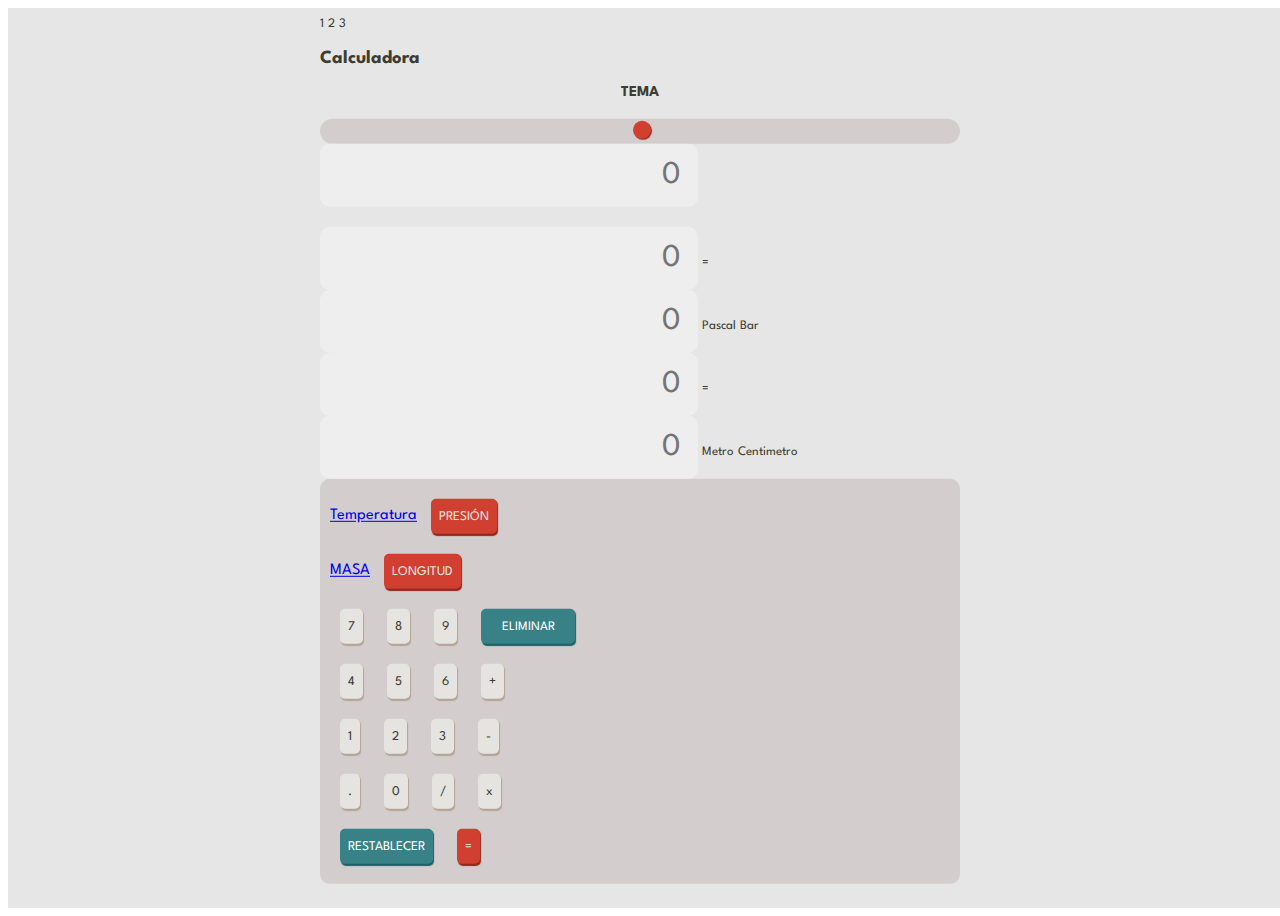
<file: index.html>
<!DOCTYPE html>
<html lang="pt-br">
<head>
    <!-- Basics Metas Configs -->
    <meta charset="UTF-8">
    <meta http-equiv="X-UA-Compatible" content="IE=edge">
    <meta name="viewport" content="width=device-width, initial-scale=1.0">

    <!-- Description for Google Searchs -->
    <meta 
        name="description"
        content="This Responsive Calculator is a portifolio project and challenge made by Frotntend Mentor"
    >

    <title>Calculadora</title>

    <!-- Favicon -->
    <link rel="shortcut icon" href="images/favicon-32x32.png" type="image/x-icon">

    <!-- Boosttap CSS link -->
    <link href="https://cdn.jsdelivr.net/npm/bootstrap@5.0.2/dist/css/bootstrap.min.css" rel="stylesheet" integrity="sha384-EVSTQN3/azprG1Anm3QDgpJLIm9Nao0Yz1ztcQTwFspd3yD65VohhpuuCOmLASjC" crossorigin="anonymous">

    <!-- Default style CSS -->
    <link rel="stylesheet" href="style.css">

</head>
<body>
    
    <div class="calc container-fluid">
        <div class="row calc-content justify-content-center w-100 mx-auto">
            <div class="col-12 col-md-8 col-lg-6 col-xl-4 ">

                <!-- Top of the Calculator -->
                <div class="container calc-top">

                    <!-- 3 themes options -->
                    <div class="row justify-content-end">
                        <span class="col-1">1</span>
                        <span class="col-1">2</span>
                        <span class="col-1">3</span>
                    </div>

                    <!-- Theme toggle options  -->
                    <div class="calc-top row">

                        <h3 class="col-6">Calculadora</h3>
                        <h4 class="col-3">Tema</h4>

                        <div class="col-3 toggle">
                            <div class="btn-group">
                                <input type="range" id="btnTheme" min="1" max="3" value="1" onchange="myFunction_set(this.value);">
                            </div>
                        </div>

                    </div>

                    <!-- Input to put the results  -->
                    <div class="calc-top-result row">
                        <input type="text" class="col-12" id="result" placeholder="0" disabled></input>
                    </div>
                    <div class="calc-top-result-converter converter row align-items-center d-none">
                        <input type="text" class="col-5" id="valueToConvert" placeholder="0" disabled></input>
                        <span class="col-2 text-center">=</span>
                        <input type="text" class="col-5" id="valueConverted" placeholder="0" disabled></input>
                        <span class="col-5 small-text text-center">Pascal</span>
                        <span class="col-2 small-text text-center"></span>
                        <span class="col-5 small-text text-center">Bar</span>
                    </div>
                    <div class="calc-top-result-converter converter longitud row align-items-center d-none">
                        <input type="text" class="col-5" id="valueToConvertLength" placeholder="0" disabled></input>
                        <span class="col-2 text-center">=</span>
                        <input type="text" class="col-5" id="valueConvertedLength" placeholder="0" disabled></input>
                        <span class="col-5 small-text text-center">Metro</span>
                        <span class="col-2 small-text text-center"></span>
                        <span class="col-5 small-text text-center">Centimetro</span>
                    </div>
                </div>

                <!-- Bottom of the Calculator -->
                <div class="calc-keys">
                   
                    <!-- All the Keys/Buttons for the Calculator Works -->
                    <!-- <button id="temp">Temperatura</button> -->
                    <!-- <a class="btn btn-primary" href="funciones/index.html">Temperatura</a> -->
                    <div class="container">
                        <div class="row">

                          
                            <a class="btn btn-primary" href="funciones/index.html">Temperatura</a>
                            <input class="col" type="button" value="PRESIÓN" id="function" onclick="convertPressure()">
                        </div>
                        <div class="row">
                            <a href="masa/masa.html" class="btn btn-primary">MASA</a>
                            <input class="col" type="button" value="LONGITUD" id="function" onclick="convertLength()">

                        </div>
                        <div class="row">
                            <input class="col" type="button" value="7" onclick="input('7')">
                            <input class="col" type="button" value="8" onclick="input('8')">
                            <input class="col" type="button" value="9" onclick="input('9')">
                            <input class="col" type="button" value="ELIMINAR" id="del" onclick="del()">
                        </div>
                        <div class="row">
                            <input class="col" type="button" value="4" onclick="input('4')">
                            <input class="col" type="button" value="5" onclick="input('5')">
                            <input class="col" type="button" value="6" onclick="input('6')">
                            <input class="col" type="button" value="+" onclick="input('+')">
                        </div>
                        <div class="row">
                            <input class="col" type="button" value="1" onclick="input('1')">
                            <input class="col" type="button" value="2" onclick="input('2')">
                            <input class="col" type="button" value="3" onclick="input('3')">
                            <input class="col" type="button" value="-" onclick="input('-')">
                        </div>
                        <div class="row">
                            <input class="col" type="button" value="." onclick="input('.')">
                            <input class="col" type="button" value="0" onclick="input('0')">
                            <input class="col" type="button" value="/" onclick="input('/')">
                            <input class="col" type="button" value="x" onclick="input('*')">
                        </div>
                        <div class="row">
                            <input class="col" type="button" value="RESTABLECER" id="reset" onclick="reset()">
                            <input class="col" type="button" value="=" id="equals" onclick="calc()">
                        </div>
                    </div>

                </div>

            </div>
        </div>
    </div>

    <!-- Link Boostrap JS  -->
    <script src="https://cdn.jsdelivr.net/npm/bootstrap@5.0.2/dist/js/bootstrap.bundle.min.js" integrity="sha384-MrcW6ZMFYlzcLA8Nl+NtUVF0sA7MsXsP1UyJoMp4YLEuNSfAP+JcXn/tWtIaxVXM" crossorigin="anonymous"></script>

    <!-- Link Script Js -->
    <script src="script.js"></script>
    <script src="Longitud.js"></script>
    <script src="presion.js"></script>
</body>
</html>
</file>
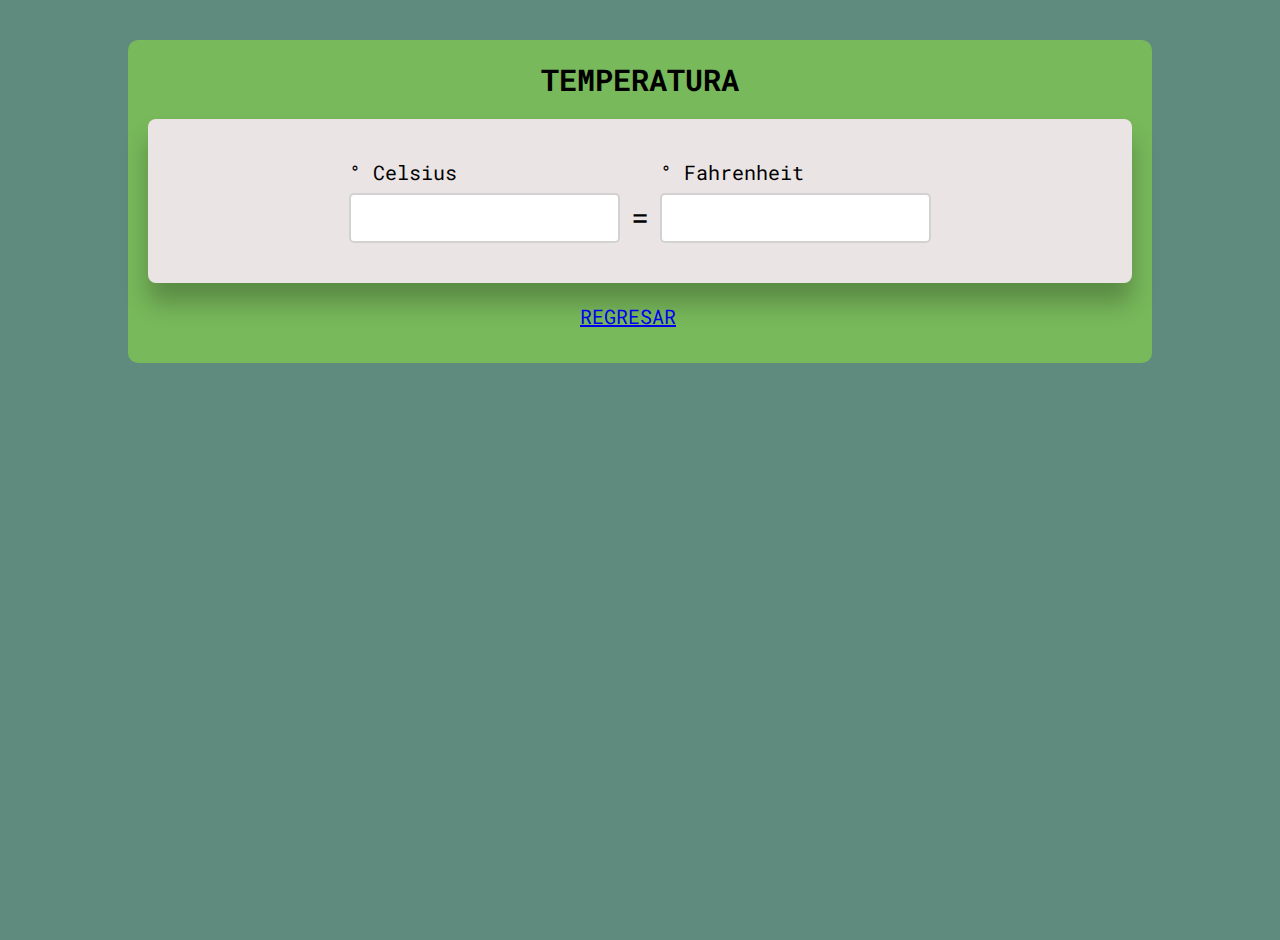
<file: funciones/index.html>
<!DOCTYPE html>
<html lang="es">
  <head>
    <meta charset="UTF-8" />
    <meta http-equiv="X-UA-Compatible" content="IE=edge" />
    <meta name="viewport" content="width=device-width, initial-scale=1.0" />
    <title>Conversion</title>
    <link rel="stylesheet" href="temperatura.css" />

    <link
      href="https://cdn.jsdelivr.net/npm/bootstrap@5.0.2/dist/css/bootstrap.min.css"
      rel="stylesheet"
      integrity="sha384-EVSTQN3/azprG1Anm3QDgpJLIm9Nao0Yz1ztcQTwFspd3yD65VohhpuuCOmLASjC"
      crossorigin="anonymous"
    />
  </head>
  <body>  
    <section class="section1">
        
        <h2 class="titulo">TEMPERATURA</h2>
     
      <div class="container">
        <div class="cf">
          <label for="celsius">° Celsius</label>
          <input type="number" id="celsius" />
        </div>

        <div class="eq">=</div>

        <div class="cf">
          <label for="fahrenheit">° Fahrenheit</label>
          <input type="number" id="fahrenheit" />
        </div>
      </div>
      <div class="btn-conten">
        <a class="btn btn-danger" href="../index.html">REGRESAR</a>
      </div>
    </section>

    <a href="#" class="to-top">
      <i class="fas fa-chevron-up"></i>
    </a>
    <script src="script.js"></script>
  </body>
</html>
</file>
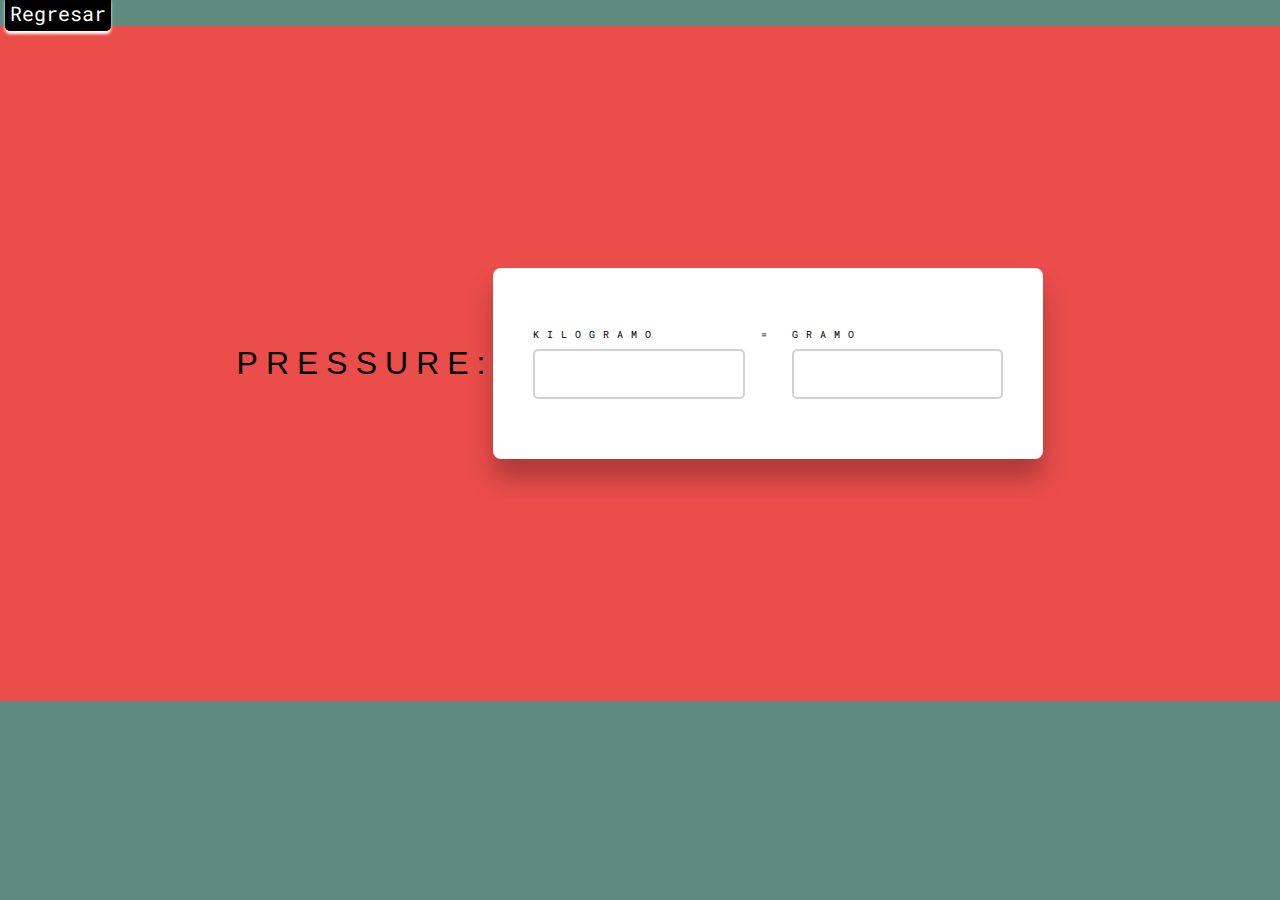
<file: masa/masa.html>
<!DOCTYPE html>
<html lang="es">
<head>
    <meta charset="UTF-8">
    <meta http-equiv="X-UA-Compatible" content="IE=edge">
    <meta name="viewport" content="width=device-width, initial-scale=1.0">
    <title>Conversion</title>
    <link rel="stylesheet" href="styles.css"/>

    <style>
        #img{
      
            display: none;
        }
    </style>

</head>
<body>

  
    <!-- <button type="button" id="boton" onclick="mostrar();">FUNCIONES</button> -->
    
    

     <a href="../index.html" class="btn-atras">Regresar</a>

    <section class="section2">PRESSURE: 
    <div class="container1">

        <div class="kg">
            <label for="kilos">kilogramo</label>
            <input type="number" id="kilos"/>
        </div>

        <div class="eq"> = </div>

        <div class="kg">
            <label for="gramos">Gramo</label>
            <input type="number" id="gramos"/>
        </div>
    </div>
</section>



</div>
  
<script>
    function mostrar(){
        document.getElementById('img').style.display = 'block';
                    
    }

    function ocultar(){
        document.getElementById('img').style.display = 'none';
    }
</script>

    <a href="#" class="to-top">
      <i class="fas fa-chevron-up"></i>
    </a>
    <script src="script.js"></script>
</body>
</html>
</file>
<file: style.css>
/* Importing Font */
@import url('https://fonts.googleapis.com/css2?family=Spartan:wght@700&display=swap');

/* Font settings */
*{
    font-family: 'Spartan', sans-serif;
}

/* Cores */
:root{
    --background          : #3a4764;
    --background-dark     : #232c43;
    --background-very-dark: #182034;


    --key-color-top       : #ffffff;
    --key-color-bottom    : #3a4764;
    --key-background      : #eae3dc;
    --key-background-dark : #dfd9d2;
    --key-shadow          : #b4a597;

    --key-blue-background : #637097;
    --key-blue-shadow     : #404e72;

    --key-red-background  : #d03f2f;
    --key-red-shadow      : #93261a;

    --transition: 1s;
}

/* Background settings */
.calc{
    background-color: var(--background);
    width: 100vw;
    height: 100vh;
    transition: var(--transition);
}
.calc-content{  
    position: absolute;
    top: 50%;
    left: 50%;
    transform: translate(-50%, -50%);
}

/* Top of the calculator */
.calc-top h3{
    color: var(--key-color-top);
    transition: var(--transition);
}

.calc-top h4{
    color: var(--key-color-top);
    text-transform: uppercase;
    font-size: 15px;
    text-align: center;
    margin-top: 5px;
    transition: var(--transition);
}
.calc-top span{
    color: var(--key-color-top);
    font-size: 13px;
    transition: var(--transition);
}
.calc-top-result input{
    background-color: var(--background-very-dark); 
    color: var(--key-color-top);
    border: none;
    margin-bottom: 20px;
    text-align: right;
    padding: 17px;
    font-size: 32px;
    border-radius: 10px;
    transition: var(--transition);
}
.calc-top-result-converter input{
    background-color: var(--background-very-dark); 
    color: var(--key-color-top);
    border: none;
    text-align: right;
    padding: 17px;
    font-size: 32px;
    border-radius: 10px;
    transition: var(--transition);
}

/* Keys or Bottons */
.calc-keys{
    background-color: var(--background-dark);
    border-radius: 10px;
    padding: 10px;
    transition: var(--transition);
}
.calc-keys input{
    background-color: var(--key-background);
    color: var(--key-color-bottom);
    border: 2px solid var(--key-background);
    border-radius: 5px;
    box-shadow: 1px 1.5px 1px var(--key-shadow);
    margin: 10px;
    height: 35px;
    transition: var(--transition);
}
#reset, #del{
    background-color: var(--key-blue-background);
    color: #FFF;
    box-shadow: 1px 1.5px 1px var(--key-blue-shadow);
    border: 2px solid var(--key-blue-background);
    transition: var(--transition);
}
#del{
    font-size: 13px;
    padding: 0 3%;
}
#equals, #function{
    background-color: var(--key-red-background);
    color: var(--key-background);
    box-shadow: 1px 1.5px 1px var(--key-red-shadow);
    border: 2px solid var(--key-red-background);
    transition: var(--transition);
}

/* Keys hover animations */
.calc-keys input:hover{
    border: 2px solid var(--key-background);
    color: var(--key-color-top);
    background-color: hsla(0, 0%, 100%, 0);
    transition: 0.5s;
}
#reset:hover, #del:hover{
    border: 2px solid var(--key-blue-background);
    color: var(--key-blue-background);
    background-color: hsla(0, 0%, 100%, 0);
    transition: 0.5s;
}
#equals:hover{
    border: 2px solid var(--key-red-background);
    color: var(--key-red-background);
    background-color: hsla(0, 0%, 100%, 0);
    transition: 0.5s;
}

/* Keys activated */
.calc-keys input:active{
    box-shadow: 3px 3px 3px var(--key-shadow);
    background-color: var(--key-background);
    color: var(--background);
}
#reset:active, #del:active{
    box-shadow: 3px 3px 3px var(--key-blue-shadow);
    background-color: var(--key-blue-background);
    color: var(--key-background);
}
#equals:active{
    box-shadow: 3px 3px 3px var(--key-red-shadow);
    background-color: var(--key-red-background);
    color: var(--key-background);
}

/* Toggle theme button */
/* Basics configs for styling input type range */
input[type=range] {
    -webkit-appearance: none; /* Hides the slider so that custom slider can be made */
    width: 100%; /* Specific width is required for Firefox. */
    background: transparent; /* Otherwise white in Chrome */
}
  
input[type=range]::-webkit-slider-thumb {
    -webkit-appearance: none;
}
  
input[type=range]:focus {
    outline: none; /* Removes the blue border. You should probably do some kind of focus styling for accessibility reasons though. */
}
  
input[type=range]::-ms-track {
    width: 100%;
    cursor: pointer;
  
    /* Hides the slider so custom styles can be added */
    background: transparent; 
    border-color: transparent;
    color: transparent;
}

/* Styling Thumb for diferents browsers */
/* thumb = circle on the range */

/* WebKit/Blink */
input[type=range]::-webkit-slider-thumb {
    -webkit-appearance: none;
    border: none;
    height: 18px;
    width: 18px;
    border-radius: 20px;
    background: var(--key-red-background);
    cursor: pointer;
    box-shadow: 1px 1px 1px var(--key-red-shadow);
    transition: var(--transition);
}
/* Firefox */
input[type=range]::-moz-range-thumb {
    -webkit-appearance: none;
    border: none;
    height: 18px;
    width: 18px;
    border-radius: 20px;
    background: var(--key-red-background);
    cursor: pointer;
    box-shadow: 1px 1px 1px var(--key-red-shadow);
}
  
  /* IE */
input[type=range]::-ms-thumb {
    -webkit-appearance: none;
    border: none;
    height: 18px;
    width: 18px;
    border-radius: 20px;
    background: var(--key-red-background);
    cursor: pointer;
    box-shadow: 1px 1px 1px var(--key-red-shadow);
}
/* Style for background */
.toggle{
    background-color: var(--background-dark);
    border-radius: 25px;
    height: 25px;
    padding: 0 6px !important;
    transition: var(--transition);
}
/* This make user can click and drag the button */
.toggle input{
    width: 100%;
}

/* ======================= Theme 2 ======================= */
</file>
<file: funciones/temperatura.css>
@import url('https://fonts.googleapis.com/css2?family=Roboto+Mono:wght@500&display=swap');

* {
    margin: 0;
    padding: 0;
    box-sizing: border-box;
    font-family: 'Roboto Mono', sans-serif;
    font-size: 10px;
}

body {
    height: 100vh;
    background-color: #5e8b7e;
    display: list-item;
    align-items: center;
    justify-content: center;
}

#boton{
    background-color: var(--key-blue-background);
    color: #FFF;
    box-shadow: 1px 1.5px 1px var(--key-blue-shadow);
    border: 6px solid var(--key-blue-background);
    transition: var(--transition);
}

#boton{
    font-size: 13px;
    padding: 0 3%;
}


.container{
    background-color: rgb(234, 228, 228);
    padding: 40px 40px;
    box-shadow: 0 20px 25px rgba(0, 0, 0, 0.25);
    border-radius: 8px;
    display: flex;
    justify-content: center;
    align-items: center;
}

.cf {
    width: 30%;
}
.cf label{
  font-size: 20px;
}

input {
    width: 100%;
    height: 50px;
    border-radius: 5px;
    border: 2px solid #d2d2d2;
    outline: none;
    margin-top: 8px;
    padding: 0 10px;
    font-size: 40px;
}
  
  .section1 {
    margin: 40px auto;
    width: 80%;
    height: auto;
    background: #78b95b;
    padding: 20px;
    display: flex;
    flex-direction: column;
    align-items: center;
    border-radius: 10px;
  }
  .section1 h2 {
    margin-bottom: 20px;
    font-size: 30px;
  }
  .section1 .btn-conten{
    display: flex;
    justify-content: center;
    align-items: center;
  }
  .section1 a {
    width: 120px;
    height: 40px;
    margin-top: 20px;
    font-size: 20px;
    border-radius: 30px;
  }
  .eq{
    width: 40px;
    margin-top: 30px;
    font-size: 30px;
    text-align: center;
  }
</file>
<file: masa/styles.css>
@import url('https://fonts.googleapis.com/css2?family=Roboto+Mono:wght@500&display=swap');

* {
    margin: 0;
    padding: 0;
    box-sizing: border-box;
    font-family: 'Roboto Mono', sans-serif;
    font-size: 10px;
}

body {
    height: 100vh;
    background-color: #5e8b7e;
    display: list-item;
    align-items: center;
    justify-content: center;
}

#boton{
    background-color: var(--key-blue-background);
    color: #FFF;
    box-shadow: 1px 1.5px 1px var(--key-blue-shadow);
    border: 6px solid var(--key-blue-background);
    transition: var(--transition);
}

#boton{
    font-size: 13px;
    padding: 0 3%;
}


.container{
    width: 550px;
    background-color: #fff;
    padding: 60px 40px;
    box-shadow: 0 20px 25px rgba(0, 0, 0, 0.25);
    border-radius: 8px;
    display: flex;
    justify-content: space-between;
}

.container1{
    width: 550px;
    background-color: #fff;
    padding: 60px 40px;
    box-shadow: 0 20px 25px rgba(0, 0, 0, 0.25);
    border-radius: 8px;
    display: flex;
    justify-content: space-between;
}

.container2{
    width: 550px;
    background-color: #fff;
    padding: 60px 40px;
    box-shadow: 0 20px 25px rgba(0, 0, 0, 0.25);
    border-radius: 8px;
    display: flex;
    justify-content: space-between;
}

.container3{
    width: 550px;
    background-color: #fff;
    padding: 60px 40px;
    box-shadow: 0 20px 25px rgba(0, 0, 0, 0.25);
    border-radius: 8px;
    display: flex;
    justify-content: space-between;
}

.cf {
    width: 45%;
}
.kg {
    width: 45%;
   
}
.mc {
    width: 45%;
   
}
.pb {
    width: 45%;
   
}

input {
    width: 100%;
    height: 50px;
    border-radius: 5px;
    border: 2px solid #d2d2d2;
    outline: none;
    margin-top: 8px;
    padding: 0 10px;
}

html {
    scroll-behavior: smooth;
  }
  
  section {
    height:75vh;
    display: flex;
    align-items: center;
    justify-content: center;
    font-family: "Raleway", sans-serif;
    font-size: 32px;
    text-transform: uppercase;
    letter-spacing: 8px;
  }
  
  .section1 {
    background: #f0932b;
  }
  
  .section2 {
    background: #eb4d4b;
  }
  
  .section3 {
    background: #7ed6df;
  }
  
  .section4 {
    background: #22a6b3;
  }
  
  .to-top {
    background: white;
    position: fixed;
    bottom: 16px;
    right:32px;
    width:50px;
    height:50px;
    border-radius: 50%;
    display: flex;
    align-items: center;
    justify-content: center;
    font-size:32px;
    color:#1f1f1f;
    text-decoration: none;
    opacity:0;
    pointer-events: none;
    transition: all .4s;
  }
  
  .to-top.active {
    bottom:32px;
    pointer-events: auto;
    opacity:1;
  }
  .btn-atras{
    background-color: black;
    color: white;
    font-size: 20px;
    padding: 5px;
    margin: 5px;
    border-radius: 5px;
    box-shadow: 0 3px 3px;
    text-decoration: none;
}
</file>
